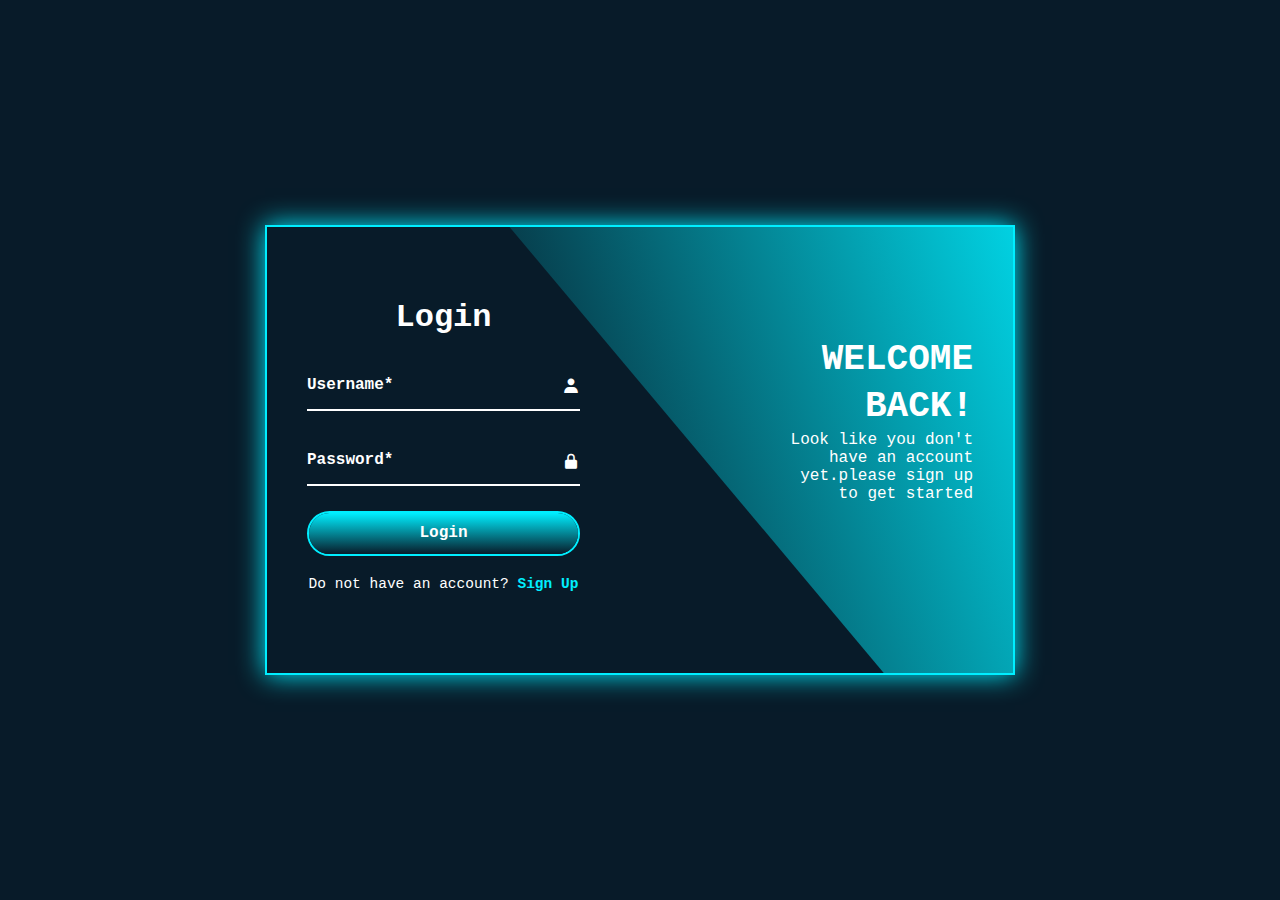
<file: index.html>
<!DOCTYPE html>
<html>
    <head>
        <title>
            Login
        </title>
        <link rel="stylesheet" href="style.css">
        <link href='https://unpkg.com/boxicons@2.1.4/css/boxicons.min.css' rel='stylesheet'>
    </head>
    <body>
        <div class="wrapper">

            <span class="bg-animate"></span>
            <span class="bg-animate2"></span>
            <div class="form-box login">
                <h2>Login</h2>
                <form action="#">
                    <div class="input-box">
                        <input type="text" placeholder="Username*">
                         <i class='bx bxs-user'></i>                
                    </div>
                    <div class="input-box">
                        <input type="password"placeholder="Password*" required>
                        <i class='bx bxs-lock-alt'></i>
                    </div>
                    <button type="submit"class="btn">Login</button>
                    <div class="link">
                        <p>Do not have an account? <a href="signup.html" class="register-link">Sign Up</a></p>
                    </div>
                </form>
            </div>

            <div class="info-text login">
                <h2>Welcome Back!</h2>
                <p>Look like you don't have an account yet.please sign up to get started</p>
            </div>

             
    </body>
</html>
</file>
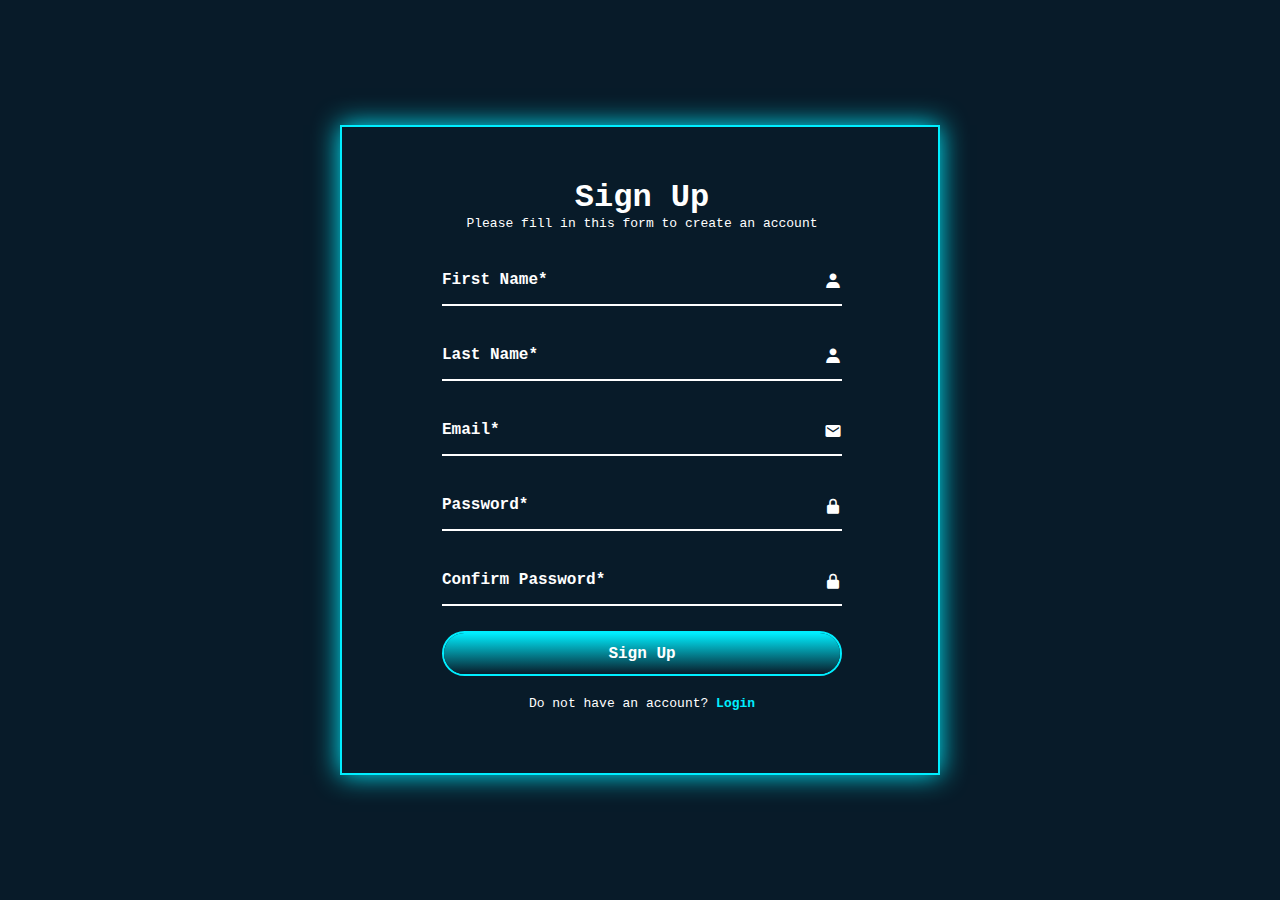
<file: signup.html>
<!DOCTYPE html>
<html>
    <body>
        <head>
            <title>
                Signup
            </title>
            <link rel="stylesheet" href="style1.css">
            <link href='https://unpkg.com/boxicons@2.1.4/css/boxicons.min.css' rel='stylesheet'>
        </head>
        <body>
            <div class="wrapper">
    
                <div class="form-box register">
                    <h2>Sign Up</h2>
                    <p>Please fill in this form to create an account</p>
                    <form action="#">
                        <div class="input-box">
                            <input type="text" placeholder="First Name*">
                             <i class='bx bxs-user'></i>                
                        </div>
                        <div class="input-box">
                            <input type="text" placeholder="Last Name*">
                             <i class='bx bxs-user'></i>                
                        </div>
                        <div class="input-box">
                            <input type="email" placeholder="Email*">
                            <i class='bx bxs-envelope' ></i>               
                        </div>
                        <div class="input-box">
                            <input type="password"placeholder="Password*" required>
                            <i class='bx bxs-lock-alt'></i>
                        </div>
                        <div class="input-box">
                            <input type="password"placeholder="Confirm Password*" required>
                            <i class='bx bxs-lock-alt'></i>
                        </div>
                        
                        <button type="submit"class="btn">Sign Up</button>
                        <div class="link">
                            <p>Do not have an account? <a href="index.html" class="register-link">Login</a></p>
                        </div>
                    </form>
                </div>
    
                 
        </body>
    </html>
    </body>
</html>
</file>
<file: style.css>
* {
    margin: 0;
    padding: 0;
    box-sizing: border-box;
    font-family: 'Courier New', Courier, monospace;
}
body {
    display: flex;
    justify-content: center;
    align-items: center;
    min-height: 100vh;
    background: #081b29;
}
.wrapper {
    position: relative;
    width: 750px;
    height: 450px;
    background: transparent;
    border: 2px solid #0ef;
    box-shadow: 0 0 25px #0ef;
    overflow: hidden;
}

.wrapper .form-box {
    position: absolute;
    top: 0;
    width: 50%;
    height: 100%;
    display: flex;
    flex-direction: column;
    justify-content: center;
}
.wrapper .form-box.login {
    left: 0;
    padding: 0 60px 0 40px;
    
}

.wrapper .form-box.register {
    right: 0;
    padding: 0 40px 0 60px;
    display: none;

}
.form-box h2 {
    font-size: 32px;
    color: #fff;
    text-align: center;
}
.form-box .input-box {
    position: relative;
    width: 100%;
    height: 50px;
    margin: 25px 0;
}
.input-box input {
    width: 100%;
    height: 100%;
    background: transparent;
    border: none;
    outline: none;
    font-size: 16px;
    color: #fff;
    font-weight: 500;
    padding-right: 23px;
    border-bottom: 2px solid #fff;
}
.input-box input:hover {
    border-bottom-color: #0ef;
}

.input-box label {
    position: absolute;
    top: 50%;
    left: 0;
    transform: translateY(-50%);
    font-size: 16px;
    color: #fff;
    pointer-events: none;
   
}
.input-box i {
    position: absolute;
    top: 50%;
    right: 0;
    transform: translateY(-50%);
    font-size: 18px;
    color: #fff;

}
.input-box input::placeholder {
    color: #fff;
    font-weight: bold;
}
.input-box i:hover {
    color: #0ef;
}

.btn {
    position: relative;
    width: 100%;
    height: 45px;
    background: transparent;
    border: 2px solid #0ef;
    outline: none;
    border-radius: 40px;
    cursor: pointer;
    font-size: 16px;
    color: #fff;
    font-weight: 600;
    z-index: 1;
    overflow: hidden;
}
.btn::before {
    content: "";
    position: absolute;
    top: -100%;
    left: 0;
    width: 100%;
    height: 300%;
    background: linear-gradient(#081b29, #0ef, #081b29,#0ef);
    z-index: -1;
    transition: -5s;
}
.btn:hover::before {
    top: 0;
}
.form-box .link {
    font-size: 14.5px;
    color: #fff;
    text-align: center;
    margin: 20px 0 10px;
}
.link p a {
    color: #0ef;
    text-decoration: none;
    font-weight: 600;
}
.link p a:hover {
    text-decoration: underline;
}

.wrapper .info-text {
    position: absolute;
    top: 0;
    width: 50%;
    height: 100%;
    display: flex;
    flex-direction: column;
    justify-content: center;
}
.wrapper .info-text.login {
    right: 0;
    text-align: right;
    padding: 0 40px 60px 150px;
}
.info-text h2 {
    font-size: 36px;
    color: #fff;
    line-height: 1.3;
    text-transform: uppercase;
}
.info-text p {
    font-size: 16px;
    color: #fff;
}
.wrapper .bg-animate{ 
    position: absolute;
    top: 0;
    right: 0;
    width: 850px;
    height: 600px;
    background: linear-gradient(45deg,#081b29,#0ef);
    transform: rotate(10deg) skewY(40deg);
    transform-origin: bottom right;
}
</file>
<file: style1.css>
* {
    margin: 0;
    padding: 0;
    box-sizing: border-box;
    font-family: 'Courier New', Courier, monospace;
}
body {
    display: flex;
    justify-content: center;
    align-items: center;
    min-height: 100vh;
    background: #081b29;
}
.wrapper {
    position: relative;
    width: 600px;
    height: 650px;
    background: transparent;
    border: 2px solid #0ef;
    box-shadow: 0 0 25px #0ef;
    overflow: hidden;
}
.wrapper .form-box {
    position: absolute;
    top: 0;
    width: 50%;
    height: 100%;
    display: flex;
    flex-direction: column;
    justify-content: center;
}
.wrapper .form-box.register {
    left: 0;
    margin-left: 100px;
    padding: 0 0px 0 0px;
    border: 1px solid black;
    border: none;
    width: 400px;
    
}
.wrapper .form-box.login {
    right: 0;
    padding: 0 40px 0 60px;
    display: none;

}
.form-box h2 {
    font-size: 32px;
    color: #fff;
    text-align: center;
}
.form-box p {
    color: #fff;
    text-align: center;
    font-size: 13px;
}
.form-box .input-box {
    position: relative;
    width: 100%;
    height: 50px;
    margin: 25px 0;
}
.input-box input {
    width: 100%;
    height: 100%;
    background: transparent;
    border: none;
    outline: none;
    font-size: 16px;
    color: #fff;
    font-weight: 500;
    padding-right: 23px;
    border-bottom: 2px solid #fff;
}
.input-box input:hover {
    border-bottom-color: #0ef;
}

.input-box label {
    position: absolute;
    top: 50%;
    left: 0;
    transform: translateY(-50%);
    font-size: 16px;
    color: #fff;
    pointer-events: none;
}
.input-box i {
    position: absolute;
    top: 50%;
    right: 0;
    transform: translateY(-50%);
    font-size: 18px;
    color: #fff;

}
.input-box input::placeholder {
    color: #fff;
    font-weight: bold;
}
.input-box i:hover {
    color: #0ef;
}

.btn {
    position: relative;
    width: 100%;
    height: 45px;
    background: transparent;
    border: 2px solid #0ef;
    outline: none;
    border-radius: 40px;
    cursor: pointer;
    font-size: 16px;
    color: #fff;
    font-weight: 600;
    z-index: 1;
    overflow: hidden;
}
.btn::before {
    content: "";
    position: absolute;
    top: -100%;
    left: 0;
    width: 100%;
    height: 300%;
    background: linear-gradient(#081b29, #0ef, #081b29,#0ef);
    z-index: -1;
    transition: -5s;
}
.btn:hover::before {
    top: 0;
}
.form-box .link {
    font-size: 14.5px;
    color: #fff;
    text-align: center;
    margin: 20px 0 10px;
}
.link p a {
    color: #0ef;
    text-decoration: none;
    font-weight: 600;
}
.link p a:hover {
    text-decoration: underline;

}
.wrapper .bg-animate{ 
    position: absolute;
    top: 0;
    right: 0;
    width: 850px;
    height: 600px;
    background: linear-gradient(45deg,#081b29,#0ef);
    transform: rotate(10deg) skewY(40deg);
    transform-origin: bottom right;
}
</file>
